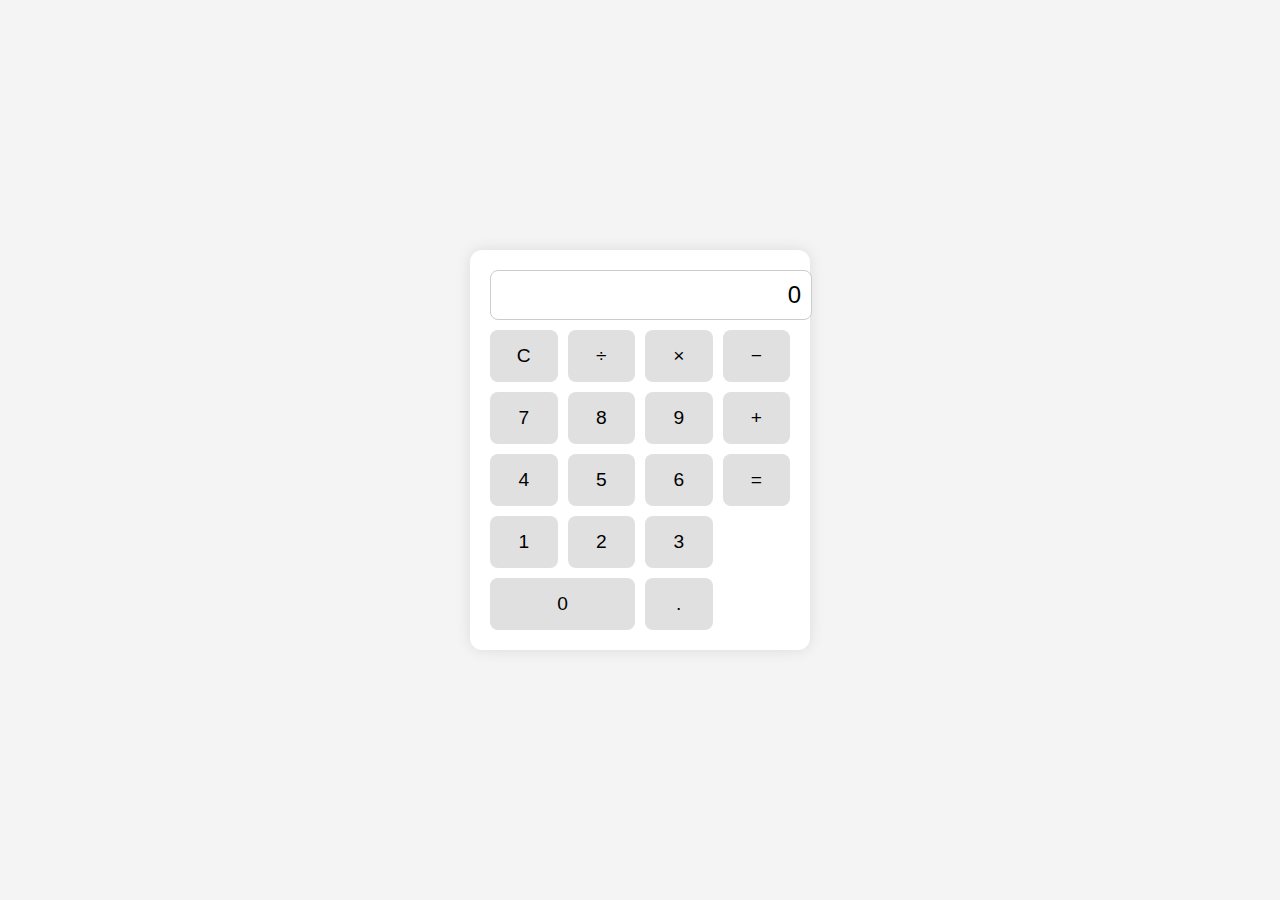
<file: JS/individual/index.html>
<!DOCTYPE html>
<html lang="ru">
<head>
  <meta charset="UTF-8" />
  <meta name="viewport" content="width=device-width, initial-scale=1.0" />
  <title>Калькулятор</title>
  <link rel="stylesheet" href="style.css" />
</head>
<body>
  <div class="calculator">
    <input type="text" id="display" readonly />
    <div class="buttons">
      <button data-action="clear">C</button>
      <button data-operator="/">÷</button>
      <button data-operator="*">×</button>
      <button data-operator="-">−</button>

      <button data-number="7">7</button>
      <button data-number="8">8</button>
      <button data-number="9">9</button>
      <button data-operator="+">+</button>

      <button data-number="4">4</button>
      <button data-number="5">5</button>
      <button data-number="6">6</button>
      <button data-action="equals">=</button>

      <button data-number="1">1</button>
      <button data-number="2">2</button>
      <button data-number="3">3</button>

      <button data-number="0" class="wide">0</button>
      <button data-number=".">.</button>
    </div>
  </div>

 <script type="module" src="./js/main.js"></script>
</body>
</html>
</file>
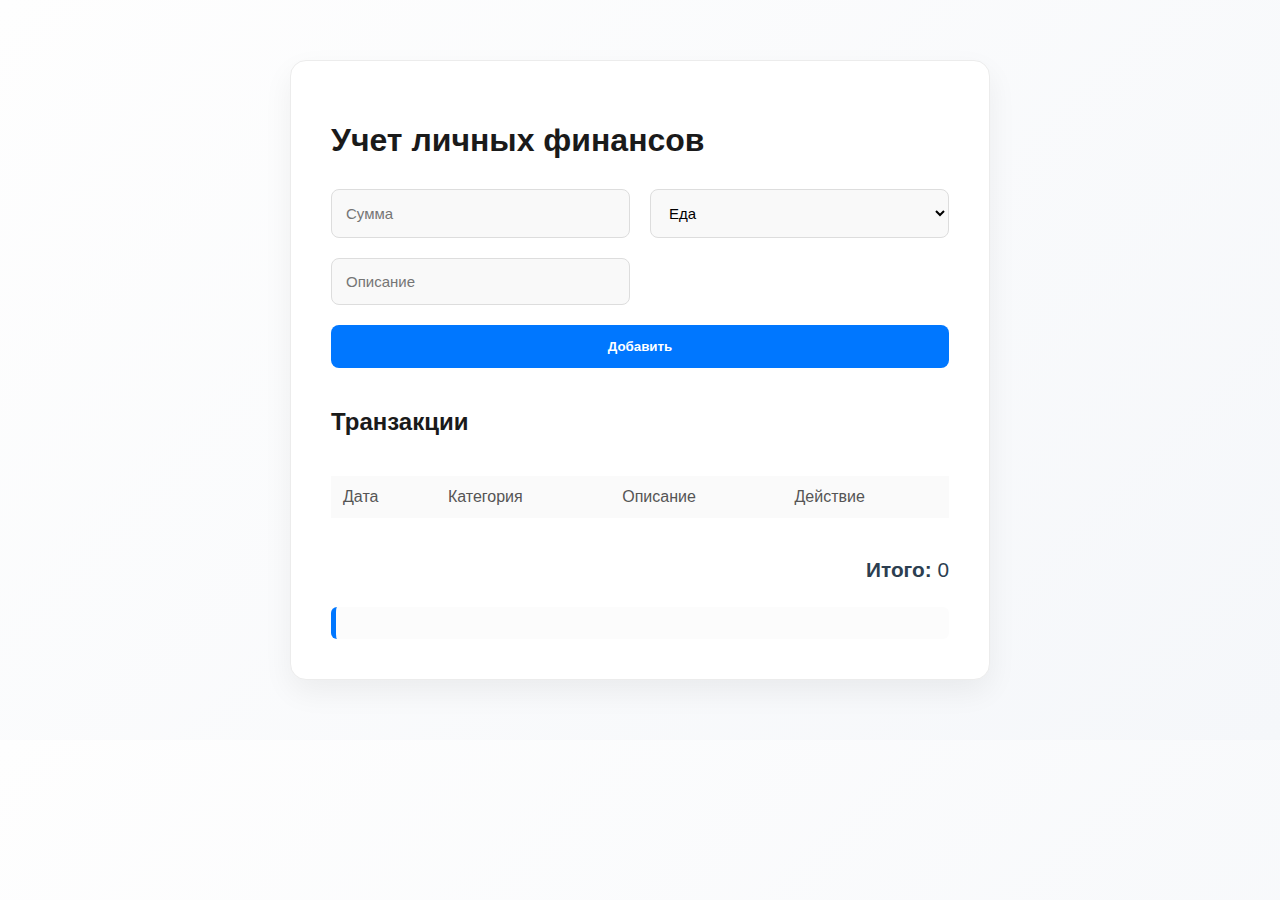
<file: JS/lab4/index.html>
<!DOCTYPE html>
<html lang="en">
<head>
  <meta charset="UTF-8" />
  <meta name="viewport" content="width=device-width, initial-scale=1.0" />
  <title>Личный финансовый учёт</title>
  <link rel="stylesheet" href="style.css" />
</head>
<body>
  <div class="container">
    <h1>Учет личных финансов</h1>

    <!-- Форма добавления -->
    <form id="transaction-form" class="form">
      <input type="number" id="amount" placeholder="Сумма" required />
      <select id="category">
        <option value="Еда">Еда</option>
        <option value="Транспорт">Транспорт</option>
        <option value="Развлечения">Развлечения</option>
      </select>
      <input type="text" id="description" placeholder="Описание" required />
      <button type="submit">Добавить</button>
    </form>

    <!-- Таблица -->
    <h2>Транзакции</h2>
    <table id="transactions-table">
      <thead>
        <tr>
          <th>Дата</th>
          <th>Категория</th>
          <th>Описание</th>
          <th>Действие</th>
        </tr>
      </thead>
      <tbody></tbody>
    </table>

    <!-- Итого -->
    <p class="total"><strong>Итого:</strong> <span id="total">0</span></p>

    <!-- Полное описание -->
    <div id="full-description"></div>
  </div>

  <script type="module" src=".\index.js"></script>
</body>
</html>
</file>
<file: JS/individual/style.css>
body {
      font-family: Arial, sans-serif;
      display: flex;
      justify-content: center;
      align-items: center;
      height: 100vh;
      background: #f4f4f4;
      margin: 0;
    }

    .calculator {
      background: white;
      padding: 20px;
      border-radius: 12px;
      box-shadow: 0 0 15px rgba(0,0,0,0.1);
      width: 300px;
    }

    #display {
      width: 100%;
      padding: 10px;
      font-size: 1.5rem;
      margin-bottom: 10px;
      text-align: right;
      border: 1px solid #ccc;
      border-radius: 8px;
    }

    .buttons {
      display: grid;
      grid-template-columns: repeat(4, 1fr);
      gap: 10px;
    }
    button.active {
  background-color: #4CAF50; /* зелёный цвет */
  color: white;
}

    button {
      padding: 15px;
      font-size: 1.2rem;
      border: none;
      border-radius: 8px;
      background: #e0e0e0;
      cursor: pointer;
      transition: background 0.2s;
    }

    button:hover {
      background: #ccc;
    }

    .wide {
      grid-column: span 2;
    }
</file>
<file: JS/lab4/style.css>
* {
  box-sizing: border-box;
}

body {
  font-family: 'Inter', sans-serif;
  background: linear-gradient(135deg, #fefefe, #f5f7fa);
  margin: 0;
  padding: 0;
  color: #2c3e50;
}

.container {
  max-width: 700px;
  margin: 60px auto;
  padding: 40px;
  background-color: #ffffff;
  border: 1px solid #ececec;
  border-radius: 16px;
  box-shadow: 0 12px 30px rgba(0, 0, 0, 0.06);
}

h1, h2 {
  text-align: left;
  font-weight: 600;
  color: #1a1a1a;
  margin-bottom: 30px;
}

.form {
  display: grid;
  grid-template-columns: 1fr 1fr;
  gap: 20px;
  margin-bottom: 40px;
}

.form input,
.form select {
  padding: 14px;
  font-size: 15px;
  border: 1px solid #ddd;
  border-radius: 8px;
  background-color: #f9f9f9;
  transition: all 0.2s ease-in-out;
}

.form input:focus,
.form select:focus {
  border-color: #0077ff;
  background-color: #fff;
  outline: none;
  box-shadow: 0 0 0 2px rgba(0, 119, 255, 0.1);
}

.form button {
  grid-column: span 2;
  padding: 14px;
  background-color: #0077ff;
  color: #fff;
  font-weight: 600;
  border: none;
  border-radius: 8px;
  cursor: pointer;
  transition: background 0.3s ease;
}

.form button:hover {
  background-color: #005fcc;
}

#transactions-table {
  width: 100%;
  border-collapse: separate;
  border-spacing: 0 10px;
}

#transactions-table th {
  text-align: left;
  font-weight: 500;
  padding: 12px;
  color: #555;
  background-color: #fafafa;
}

#transactions-table td {
  background-color: #ffffff;
  padding: 14px;
  border-radius: 6px;
  box-shadow: 0 2px 5px rgba(0, 0, 0, 0.03);
}

#transactions-table tr.income td {
  border-left: 4px solid #27ae60;
}

#transactions-table tr.expense td {
  border-left: 4px solid #e74c3c;
}

.delete-btn {
  background-color: transparent;
  border: 1px solid #e74c3c;
  color: #e74c3c;
  padding: 6px 10px;
  border-radius: 6px;
  font-size: 13px;
  cursor: pointer;
  transition: all 0.2s ease;
}

.delete-btn:hover {
  background-color: #e74c3c;
  color: #fff;
}

.total {
  margin-top: 30px;
  font-size: 1.3rem;
  text-align: right;
  color: #2c3e50;
}

#full-description {
  margin-top: 25px;
  padding: 16px;
  background-color: #fcfcfc;
  border-left: 5px solid #0077ff;
  border-radius: 6px;
  color: #444;
  font-size: 14px;
  font-style: normal;
}
</file>
